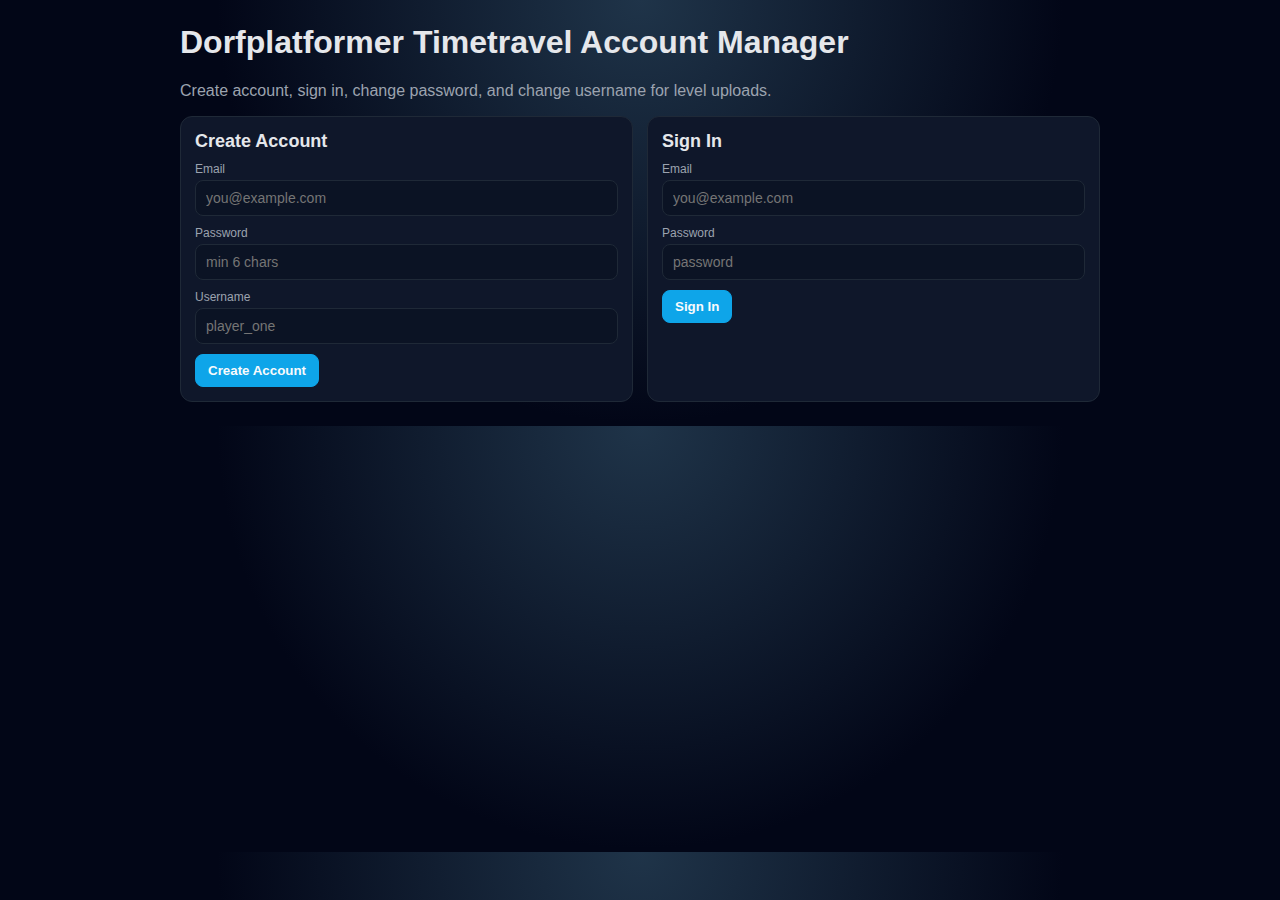
<file: index.html>
<!doctype html><html lang="en"><head><meta charset="utf-8"><meta name="viewport" content="width=device-width,initial-scale=1"><title>Dorfplatformer Timetravel Account Manager</title><link rel="stylesheet" href="./theme.css"><style>body{margin:0;font-family:"Segoe UI",Tahoma,sans-serif;color:var(--text);background:radial-gradient(circle at top,#1f3449,var(--bg) 55%)}.wrap{max-width:920px;margin:24px auto;padding:0 14px}.grid{display:grid;gap:14px;grid-template-columns:repeat(auto-fit,minmax(280px,1fr))}.panel{background:var(--card);border:1px solid var(--border);border-radius:12px;padding:14px}.panel h2{margin:0 0 10px;font-size:18px}.panel p{margin:0 0 10px;color:var(--muted);font-size:13px}label{display:block;margin:10px 0 4px;color:var(--muted);font-size:12px}input{width:100%;box-sizing:border-box;border:1px solid var(--border);border-radius:8px;background:#0b1324;color:var(--text);padding:9px 10px;font-size:14px}.row{display:flex;gap:8px;flex-wrap:wrap;margin-top:10px}button{border:1px solid var(--border);background:#1f2937;color:var(--text);border-radius:8px;padding:8px 12px;cursor:pointer}button.primary{background:var(--accent);border-color:var(--accent);color:#f8fafc;font-weight:700}.status{margin-top:12px;min-height:18px;font-size:13px;color:#fbbf24}.ok{color:#34d399}.err{color:#f87171}.mono{font-family:Consolas,"Courier New",monospace;font-size:12px;word-break:break-all;color:var(--text);background:#0b1324;border:1px solid var(--border);border-radius:8px;padding:8px;margin-top:8px}@media (max-width:640px){input{min-height:44px;padding:11px 12px;font-size:16px}button{min-height:44px}.row button{flex:1 1 100%}}</style></head><body><div class="wrap"><h1>Dorfplatformer Timetravel Account Manager</h1><p style="color:var(--muted)">Create account, sign in, change password, and change username for level uploads.</p><div class="grid"><section class="panel" id="createPanel"><h2>Create Account</h2><label for="createEmail">Email</label> <input id="createEmail" type="email" placeholder="you@example.com"> <label for="createPassword">Password</label> <input id="createPassword" type="password" placeholder="min 6 chars"> <label for="createUsername">Username</label> <input id="createUsername" placeholder="player_one"><div class="row"><button id="createAccountBtn" class="primary">Create Account</button></div></section><section class="panel" id="loginPanel"><h2>Sign In</h2><label for="loginEmail">Email</label> <input id="loginEmail" type="email" placeholder="you@example.com"> <label for="loginPassword">Password</label> <input id="loginPassword" type="password" placeholder="password"><div class="row"><button id="signInBtn" class="primary">Sign In</button></div></section><section class="panel" id="usernamePanel"><h2>Username</h2><label for="newUsername">New Username</label> <input id="newUsername" placeholder="new_name"> <label for="newPassword">New Password</label> <input id="newPassword" type="password" placeholder="min 6 chars"><div class="row"><button id="changeUsernameBtn">Change Username</button> <button id="changePasswordBtn">Change Password</button> <button id="signOutBtn">Sign Out</button></div></section></div><section class="panel" style="margin-top:14px;display:none"><h2>Session + Game Fields</h2><div id="sessionSummary" class="mono">No session.</div><div class="status" id="status"></div></section></div><script src="./account-manager.js"></script></body></html>
</file>
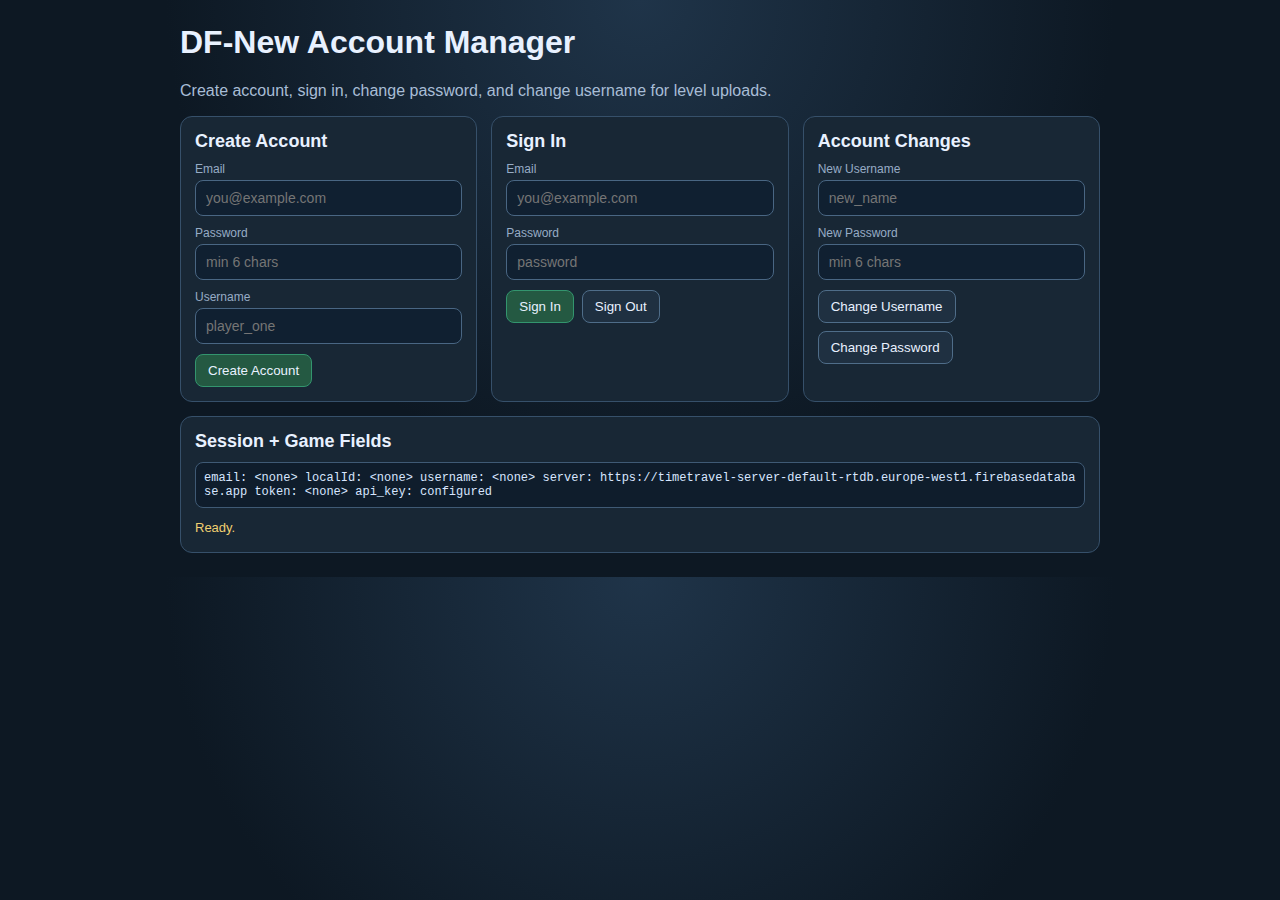
<file: account-manager.html>
<!doctype html>
<html lang="en">
<head>
  <meta charset="utf-8">
  <meta name="viewport" content="width=device-width, initial-scale=1">
  <title>DF-New Account Manager</title>
  <style>
    :root {
      --bg: #0d1823;
      --panel: #182735;
      --panel-2: #1f3041;
      --text: #e8f1ff;
      --muted: #97acc5;
      --ok: #5cd1a1;
      --warn: #f0cf70;
      --err: #ff8c8c;
    }
    body {
      margin: 0;
      font-family: "Segoe UI", Tahoma, sans-serif;
      color: var(--text);
      background: radial-gradient(circle at top, #1f3449, var(--bg) 55%);
    }
    .wrap { max-width: 920px; margin: 24px auto; padding: 0 14px; }
    .grid { display: grid; gap: 14px; grid-template-columns: repeat(auto-fit, minmax(280px, 1fr)); }
    .panel {
      background: var(--panel);
      border: 1px solid #36506a;
      border-radius: 12px;
      padding: 14px;
    }
    .panel h2 { margin: 0 0 10px; font-size: 18px; }
    .panel p { margin: 0 0 10px; color: var(--muted); font-size: 13px; }
    label { display: block; margin: 10px 0 4px; color: var(--muted); font-size: 12px; }
    input {
      width: 100%;
      box-sizing: border-box;
      border: 1px solid #496683;
      border-radius: 8px;
      background: #102031;
      color: var(--text);
      padding: 9px 10px;
      font-size: 14px;
    }
    .row { display: flex; gap: 8px; flex-wrap: wrap; margin-top: 10px; }
    button {
      border: 1px solid #4f6d89;
      background: var(--panel-2);
      color: var(--text);
      border-radius: 8px;
      padding: 8px 12px;
      cursor: pointer;
    }
    button.primary { background: #245942; border-color: #33956e; }
    .status {
      margin-top: 12px;
      min-height: 18px;
      font-size: 13px;
      color: var(--warn);
    }
    .ok { color: var(--ok); }
    .err { color: var(--err); }
    .mono {
      font-family: Consolas, "Courier New", monospace;
      font-size: 12px;
      word-break: break-all;
      color: #d8e6ff;
      background: #0f1d2c;
      border: 1px solid #3f5a75;
      border-radius: 8px;
      padding: 8px;
      margin-top: 8px;
    }
  </style>
</head>
<body>
  <div class="wrap">
    <h1>DF-New Account Manager</h1>
    <p style="color:#a8bdd6">Create account, sign in, change password, and change username for level uploads.</p>

    <div class="grid">
      <section class="panel">
        <h2>Create Account</h2>
        <label for="createEmail">Email</label>
        <input id="createEmail" type="email" placeholder="you@example.com">

        <label for="createPassword">Password</label>
        <input id="createPassword" type="password" placeholder="min 6 chars">

        <label for="createUsername">Username</label>
        <input id="createUsername" type="text" placeholder="player_one">

        <div class="row">
          <button id="createAccountBtn" class="primary">Create Account</button>
        </div>
      </section>

      <section class="panel">
        <h2>Sign In</h2>
        <label for="loginEmail">Email</label>
        <input id="loginEmail" type="email" placeholder="you@example.com">

        <label for="loginPassword">Password</label>
        <input id="loginPassword" type="password" placeholder="password">

        <div class="row">
          <button id="signInBtn" class="primary">Sign In</button>
          <button id="signOutBtn">Sign Out</button>
        </div>
      </section>

      <section class="panel">
        <h2>Account Changes</h2>
        <label for="newUsername">New Username</label>
        <input id="newUsername" type="text" placeholder="new_name">

        <label for="newPassword">New Password</label>
        <input id="newPassword" type="password" placeholder="min 6 chars">

        <div class="row">
          <button id="changeUsernameBtn">Change Username</button>
          <button id="changePasswordBtn">Change Password</button>
        </div>
      </section>
    </div>

    <section class="panel" style="margin-top:14px">
      <h2>Session + Game Fields</h2>
      <div id="sessionSummary" class="mono">No session.</div>
      <div class="status" id="status"></div>
    </section>
  </div>
  <script src="./account-manager.js"></script>
</body>
</html>
</file>
<file: theme.css>
:root{--bg:#020617;--card:#0f172a;--border:#1f2937;--text:#e5e7eb;--muted:#9ca3af;--accent:#0ea5e9}.btn.primary,.primary{background:var(--accent);border-color:var(--accent);color:#f8fafc;font-weight:700}.btn.secondary,.secondary{background:#1f2937;border-color:var(--border);color:#e5e7eb}.btn.danger,.danger{background:#b91c1c;border-color:#b91c1c;color:#fef2f2}input[type=radio]{appearance:none;width:16px;height:16px;border:1px solid var(--border);border-radius:999px;background:var(--bg);display:inline-grid;place-content:center}input[type=radio]::before{content:"";width:8px;height:8px;border-radius:999px;transform:scale(0);transition:transform .1s;background:#f8fafc}input[type=radio]:checked::before{transform:scale(1)}.ribbon{font-weight:700}
</file>
